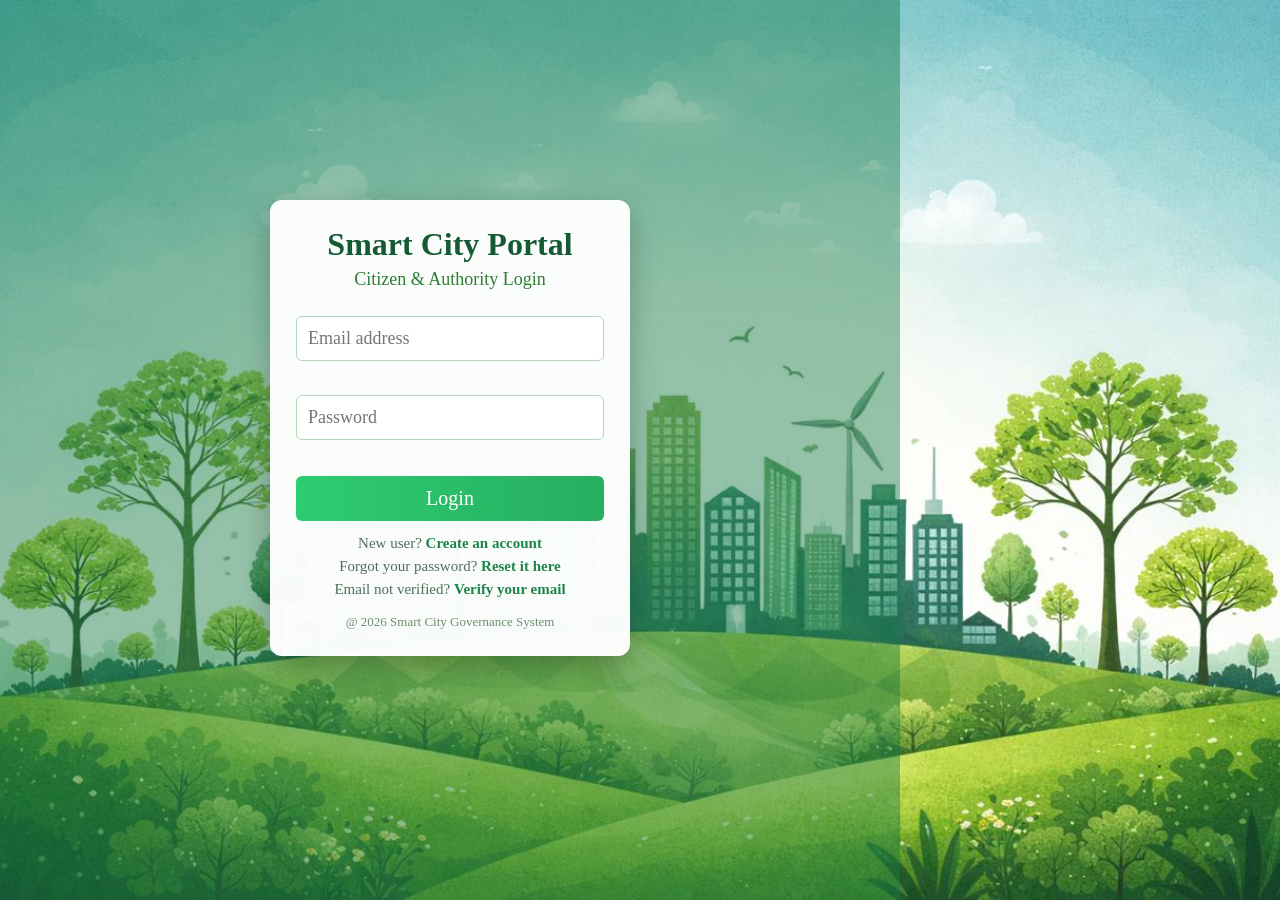
<file: frontend/index.html>
<!DOCTYPE html>
<html lang="en">
  <head>
    <meta charset="UTF-8">
    <title>Login | Smart City Complaint Management System</title>
    <link rel="stylesheet" href="css/index.css">
  </head>
  <body>

    <div class="overlay">
      <div class="login-card">
        
        <h2>Smart City Portal</h2>
        <p class="subtitle">Citizen & Authority Login</p>

        <input id="email" type="email" placeholder="Email address"><br><br>
        <input id="password" type="password" placeholder="Password"><br><br>
        <button onclick="login()">Login</button>

        <p id="msg"></p>
        <div class="signup-link">
          <p>
            New user?
            <a href="signup.html">Create an account</a>
          </p>
          <p>
            Forgot your password?
            <a href="forgot-password.html">Reset it here</a>
          </p>
          <p>
            Email not verified?
            <a href="verify-otp.html">Verify your email</a>
          </p>
        </div>
        <div class="footer-text">
          @ 2026 Smart City Governance System
        </div>
      </div>
    </div>
    <script src="js/auth.js"></script>
  </body>
</html>
</file>
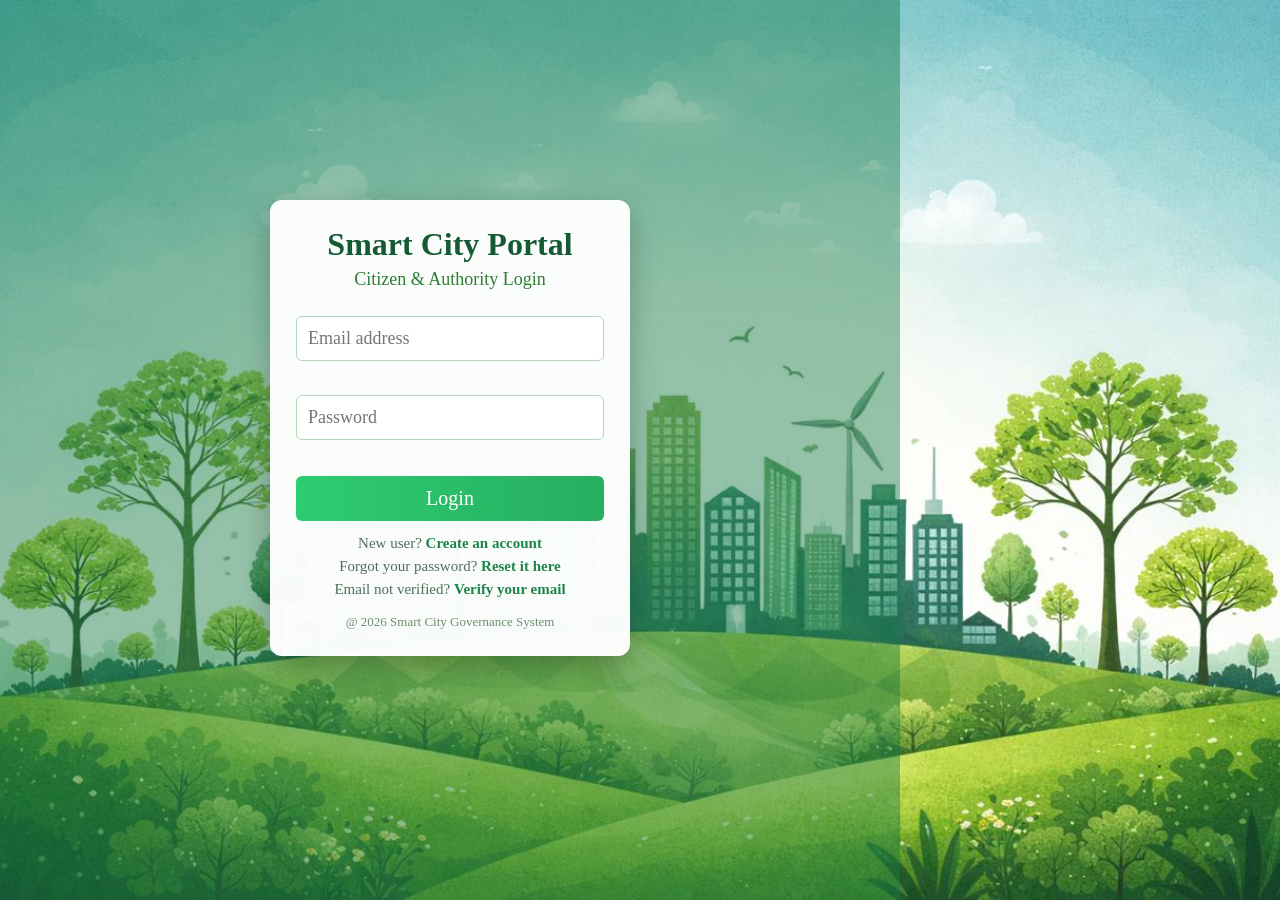
<file: frontend/authority-dashboard.html>
<!DOCTYPE html>
<html lang="en">

<head>
    <meta charset="UTF-8">
    <title>Authority Dashboard</title>
    <link rel="stylesheet" href="css/authority-dashboard.css">
</head>

<body>
    <!-- Top Navbar -->
    <header class="navbar">
        <div class="nav-left">Smart City Complaint Management System</div>
        <div class="nav-right">
            <div class="profile-wrapper">
                <div class="user-avatar" id="userAvatar" onclick="toggleProfile()">--</div>

                <!-- Profile Card -->
                <div class="profile-card" id="profileCard">
                    <h4 id="pName"></h4>
                    <p class="p-email" id="pEmail"></p>

                    <div class="profile-info">
                        <div><b>Phone:</b> <span id="pPhone"></span></div>
                        <div><b>Location:</b> <span id="pLocation"></span></div>
                        <div><b>District:</b> <span id="pDistrict"></span></div>
                        <div><b>State:</b> <span id="pState"></span></div>
                    </div>
                </div>
            </div>
            <button class="logout-btn" onclick="logout()">Logout</button>
        </div>
    </header>

    <!-- Main Content -->
    <main class="container">
        <div class="grid">

            <!-- Assigned To Me -->
            <section class="card">
                <div class="card-header">
                    <h2>New Complaints Assigned To Me</h2>
                </div>
                <table>
                    <thead>
                        <tr>
                            <th>Complaint ID</th>
                            <th>Title</th>
                            <th>SLA Due Date</th>
                            <th>Status</th>
                            <th>Actions</th>
                        </tr>
                    </thead>
                    <tbody id="complaintTableBody"></tbody>
                </table>
                <div class="pagination" id="pagination">
                    <button id="prevBtn" class="page-btn">« Prev</button>
                    <div id="pageNumbers" class="page-numbers"></div>
                    <button id="nextBtn" class="page-btn">Next »</button>
                </div>
            </section>

            <!-- Dept Unassigned -->
            <section class="card">
                <div class="card-header">
                    <h2>New Complaints in My Department (Not Assigned Yet)</h2>
                    <span class="count">12</span>
                </div>
                <table>
                    <thead>
                        <tr>
                            <th>ID</th>
                            <th>Title</th>
                            <th>Ward</th>
                            <th>Submitted</th>
                            <th>Priority</th>
                            <th>Actions</th>
                        </tr>
                    </thead>
                    <tbody>
                        <tr>
                            <td>115</td>
                            <td>Street Light Issue</td>
                            <td>04</td>
                            <td>10 Apr 2024</td>
                            <td><span class="badge low">LOW</span></td>
                            <td><button class="btn assign">Assign</button></td>
                        </tr>
                        <tr>
                            <td>119</td>
                            <td>Drain Blocked</td>
                            <td>07</td>
                            <td>9 Apr 2024</td>
                            <td><span class="badge high">HIGH</span></td>
                            <td><button class="btn assign">Assign</button></td>
                        </tr>
                    </tbody>
                </table>
            </section>

            <!-- Completed By Me -->
            <section class="card">
                <div class="card-header">
                    <h2>Completed Complaints By Me</h2>
                </div>
                <table>
                    <thead>
                        <tr>
                            <th>ID</th>
                            <th>Title</th>
                            <th>Status</th>
                            <th>Resolved Date</th>
                            <th>Time Taken</th>
                            <th>Actions</th>
                        </tr>
                    </thead>
                    <tbody id="completedComplaintTableBody"></tbody>
                </table>
                <div class="pagination" id="completedPagination"></div>
            </section>

            <!-- Performance Analysis -->
            <section class="card">
                <div class="card-header">
                    <h2>Performance Analysis of My Department</h2>
                </div>
                <div class="chart">
                    <div class="bar" style="height:45%">Suresh</div>
                    <div class="bar" style="height:65%">Ramesh</div>
                    <div class="bar me" style="height:85%">Me</div>
                </div>
            </section>

        </div>
    </main>

    <!-- Complaint Details Modal -->
    <div class="modal-overlay" id="complaintModal">
        <div class="modal">
            <div class="modal-header">
                <h3>Complaint Details</h3>
                <button class="modal-close" onclick="closeModal()">✕</button>
            </div>

            <div class="modal-body">
                <div class="modal-row">
                    <span class="label">Description</span>
                    <p class="value description" id="desc"></p>
                </div>

                <div class="modal-row">
                    <span class="label">Created By</span>
                    <span class="value" id="createdBy"></span>
                </div>

                <div class="modal-row">
                    <span class="label">Created On</span>
                    <span class="value" id="createdOn"></span>
                </div>

                <div class="modal-grid">
                    <div>
                        <span class="label">Ward</span>
                        <span class="value" id="ward"></span>
                    </div>
                    <div>
                        <span class="label">Location</span>
                        <span class="value" id="location"></span>
                    </div>
                </div>

                <div class="meta-row">
                    <div class="meta-item">
                        <label>Status</label>
                        <div id="statusWrap" class="meta-value status">
                            <select id="statusSelect" class="text-select"></select>
                        </div>
                    </div>

                    <div class="meta-item">
                        <label>Priority</label>
                        <div id="priorityWrap" class="meta-value priority">
                            <select id="prioritySelect" class="text-select"></select>
                        </div>
                    </div>

                    <div class="meta-item">
                        <label>Category</label>
                        <div class="meta-value">
                            <select id="categorySelect" class="text-select"></select>
                        </div>
                    </div>
                </div>
            </div>
            <div class="modal-footer">
                <button id="closeBtn" class="btn btn-close" onclick="closeModal()">Close</button>
                <button id="saveBtn" class="btn btn-save" onclick="updateComplaint()" disabled>Save Changes</button>
            </div>
        </div>
    </div>

    <div class="modal-overlay" id="completedComplaintModal">
        <div class="modal">
            <div class="modal-header">
                <h3>Complaint Details</h3>
                <button class="modal-close" onclick="closeModal()">✕</button>
            </div>

            <div class="modal-body">
                <div class="modal-row">
                    <span class="label">Description</span>
                    <p class="value description" id="cDesc"></p>
                </div>

                <div class="modal-row">
                    <span class="label">Created By</span>
                    <span class="value" id="cCreatedBy"></span>
                </div>

                <div class="modal-row">
                    <span class="label">Created On</span>
                    <span class="value" id="cCreatedOn"></span>
                </div>

                <div class="modal-grid">
                    <div>
                        <span class="label">Ward</span>
                        <span class="value" id="cWard"></span>
                    </div>
                    <div>
                        <span class="label">Location</span>
                        <span class="value" id="cLocation"></span>
                    </div>
                </div>

                <div class="meta-row">
                    <div class="meta-item">
                        <label>Priority</label>
                        <div id="priorityWrap" class="completed-meta-value">
                            <span id="cPriority" class="priority"></span>
                        </div>
                    </div>

                    <div class="meta-item">
                        <label>Category</label>
                        <div class="completed-meta-value">
                            <span id="cCategory" class="priority"></span>
                        </div>
                    </div>
                </div>
            </div>
        </div>
    </div>

    <script src="js/authority-dashboard.js"></script>
</body>

</html>
</file>
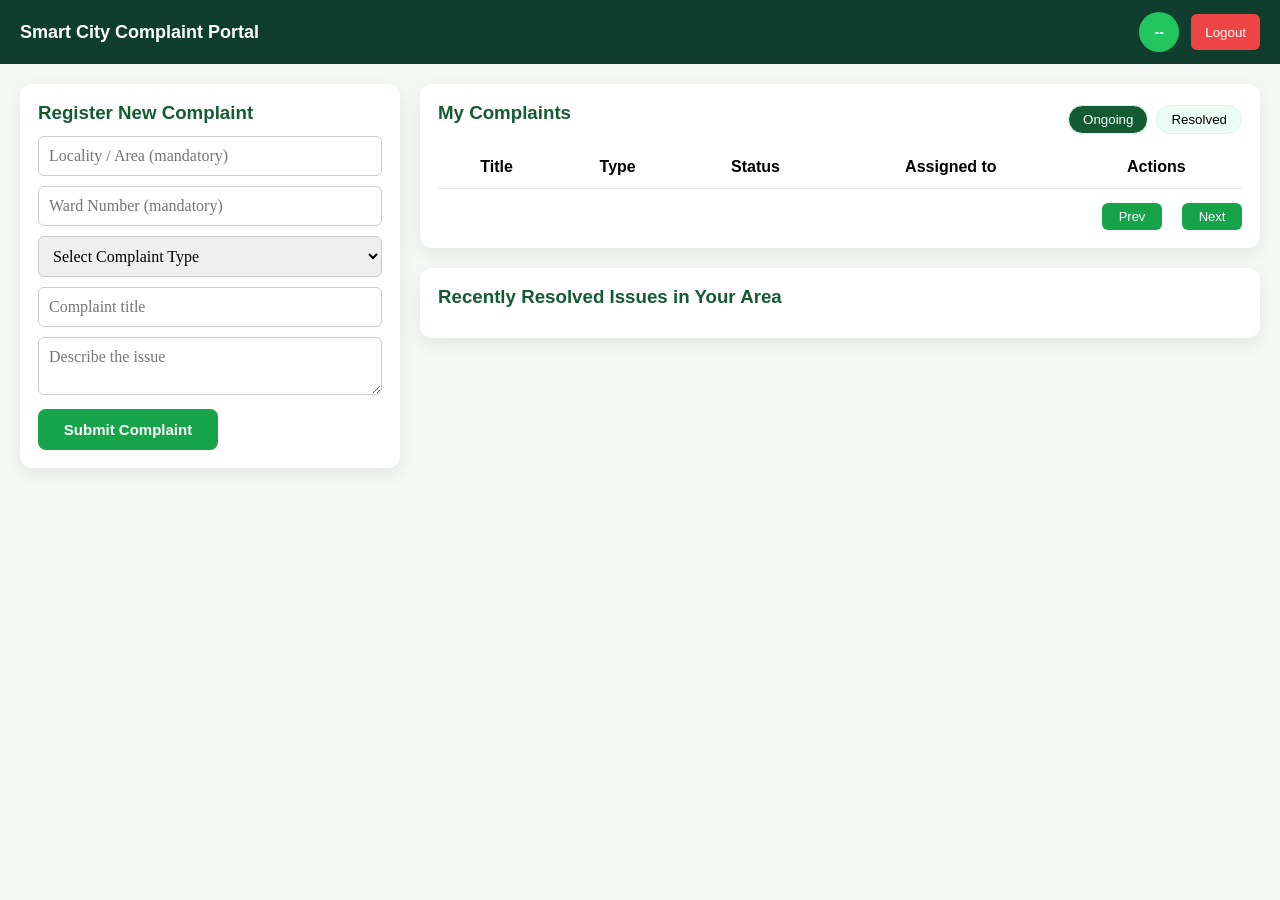
<file: frontend/citizen-dashboard.html>
<!DOCTYPE html>
<html lang="en">

<head>
    <meta charset="UTF-8">
    <title>Citizen Dashboard | Smart City Portal</title>
    <link rel="stylesheet" href="css/citizen-dashboard.css">
</head>

<body>

    <header class="navbar">
        <div class="nav-left">Smart City Complaint Portal</div>

        <div class="nav-right">
            <div class="profile-wrapper">
                <div class="user-avatar" id="userAvatar" onclick="toggleProfile()">--</div>

                <!-- Profile Card -->
                <div class="profile-card" id="profileCard">
                    <h4 id="pName"></h4>
                    <p class="p-email" id="pEmail"></p>

                    <div class="profile-info">
                        <div><b>Phone:</b> <span id="pPhone"></span></div>
                        <div><b>Location:</b> <span id="pLocation"></span></div>
                        <div><b>District:</b> <span id="pDistrict"></span></div>
                        <div><b>State:</b> <span id="pState"></span></div>
                    </div>
                </div>
            </div>

            <button class="logout-btn" onclick="logout()">Logout</button>
        </div>
    </header>

    <div class="dashboard">

        <!-- LEFT -->
        <aside class="left-panel">
            <section class="card sticky">
                <h3>Register New Complaint</h3>

                <input id="locality" placeholder="Locality / Area (mandatory)">
                <input id="ward" placeholder="Ward Number (mandatory)">

                <select id="complaintType">
                    <option value="">Select Complaint Type</option>
                </select>

                <input id="title" placeholder="Complaint title">
                <textarea id="description" placeholder="Describe the issue"></textarea>

                <button type="button" class="submit-btn" onclick="submitComplaint()">Submit Complaint</button>
                <p id="msg"></p>
            </section>
        </aside>

        <!-- RIGHT -->
        <main class="right-panel">

            <section class="card">
                <div class="card-header">
                    <h3>My Complaints</h3>
                    <div class="tabs">
                        <button class="tab active" onclick="switchTab('ongoing')">Ongoing</button>
                        <button class="tab" onclick="switchTab('resolved')">Resolved</button>
                    </div>
                </div>

                <!-- ONGOING -->
                <div id="ongoingTab" class="tab-content active">
                    <table class="complaint-table">
                        <thead>
                            <tr>
                                <th>Title</th>
                                <th>Type</th>
                                <th>Status</th>
                                <th>Assigned to</th>
                                <th>Actions</th>
                            </tr>
                        </thead>
                        <tbody id="ongoingComplaints"></tbody>
                    </table>
                    <div class="pagination">
                        <button id="prevBtn" onclick="prevPage()">Prev</button>
                        <div id="pageNumbers" class="page-numbers"></div>
                        <button id="nextBtn" onclick="nextPage()">Next</button>
                    </div>
                </div>

                <!-- RESOLVED -->
                <div id="resolvedTab" class="tab-content">
                    <table class="complaint-table">
                        <thead>
                            <tr>
                                <th>Title</th>
                                <th>Type</th>
                                <th>Status</th>
                                <th>Action taken by</th>
                                <th>Time taken</th>
                                <th>Actions</th>
                            </tr>
                        </thead>
                        <tbody id="resolvedComplaints"></tbody>
                    </table>
                    <div class="pagination">
                        <button id="resolvedPrevBtn" onclick="prevResolvedPage()">Prev</button>
                        <div id="resolvedPageNumbers" class="page-numbers"></div>
                        <button id="resolvedNextBtn" onclick="nextResolvedPage()">Next</button>
                    </div>
                </div>
            </section>

            <section class="card compact">
                <h3>Recently Resolved Issues in Your Area</h3>
                <ul id="localResolved" class="resolved-list"></ul>
            </section>

        </main>
    </div>

    <!-- MODAL -->
    <div id="complaintModal" class="modal">
        <div class="modal-content complaint-modal">

            <!-- Header -->
            <div class="modal-header">
                <h3 id="mTitle">Complaint Title</h3>
                <span id="mStatus" class="status-badge">OPEN</span>
            </div>

            <!-- Body -->
            <div class="modal-body">
                <div class="field-row">
                    <span class="label">Type:</span>
                    <span id="mType" class="value"></span>
                </div>

                <div class="description-box">
                    <div class="label">Description</div>
                    <p id="mDescription"></p>
                </div>

                <div class="field-row">
                    <span class="label">Assigned To:</span>
                    <span id="mHandledBy" class="value">-</span>
                </div>
            </div>

            <!-- Footer -->
            <div class="modal-footer">
                <button class="btn-secondary" onclick="closeComplaintModal()">Close</button>
            </div>
        </div>
    </div>

    <!-- Delete Confirmation Modal -->
    <div id="deleteConfirmModal" class="modal">
        <div class="modal-content confirm-modal">

            <div class="modal-header">
                <h3>Confirm Deletion</h3>
            </div>

            <div class="modal-body">
                <p>Are you sure you want to delete this complaint?</p>
                <p class="warning-text">This action cannot be undone.</p>
            </div>

            <div class="modal-footer">
                <button class="btn-cancel" onclick="closeDeleteModal()">No</button>
                <button class="btn-danger" onclick="confirmDelete()">Yes, Delete</button>
            </div>
        </div>
    </div>

    <div id="loaderOverlay" class="loader-overlay">
        <div class="loader-box">
            <div class="spinner"></div>
            <p>Submitting complaint, please wait…</p>
        </div>
    </div>

    <!-- Reopen Confirmation Modal -->
    <div id="reopenConfirmModal" class="modal">
        <div class="modal-content confirm-modal">
            <div class="modal-header">
                <h3>Reopen Complaint</h3>
            </div>
            <div class="modal-body">
                <p>Are you sure you want to reopen this complaint?</p>
                <p class="warning-text">
                    This complaint will be marked as <b>Open</b> and sent for action again.
                </p>
            </div>
            <div class="modal-footer">
                <button class="btn-cancel" onclick="closeReopenModal()">No</button>
                <button class="btn-warning" onclick="confirmReopen()">Yes, Reopen</button>
            </div>
        </div>
    </div>

    <div id="toast" class="toast"></div>

    <script src="js/citizen-dashboard.js"></script>
</body>

</html>
</file>
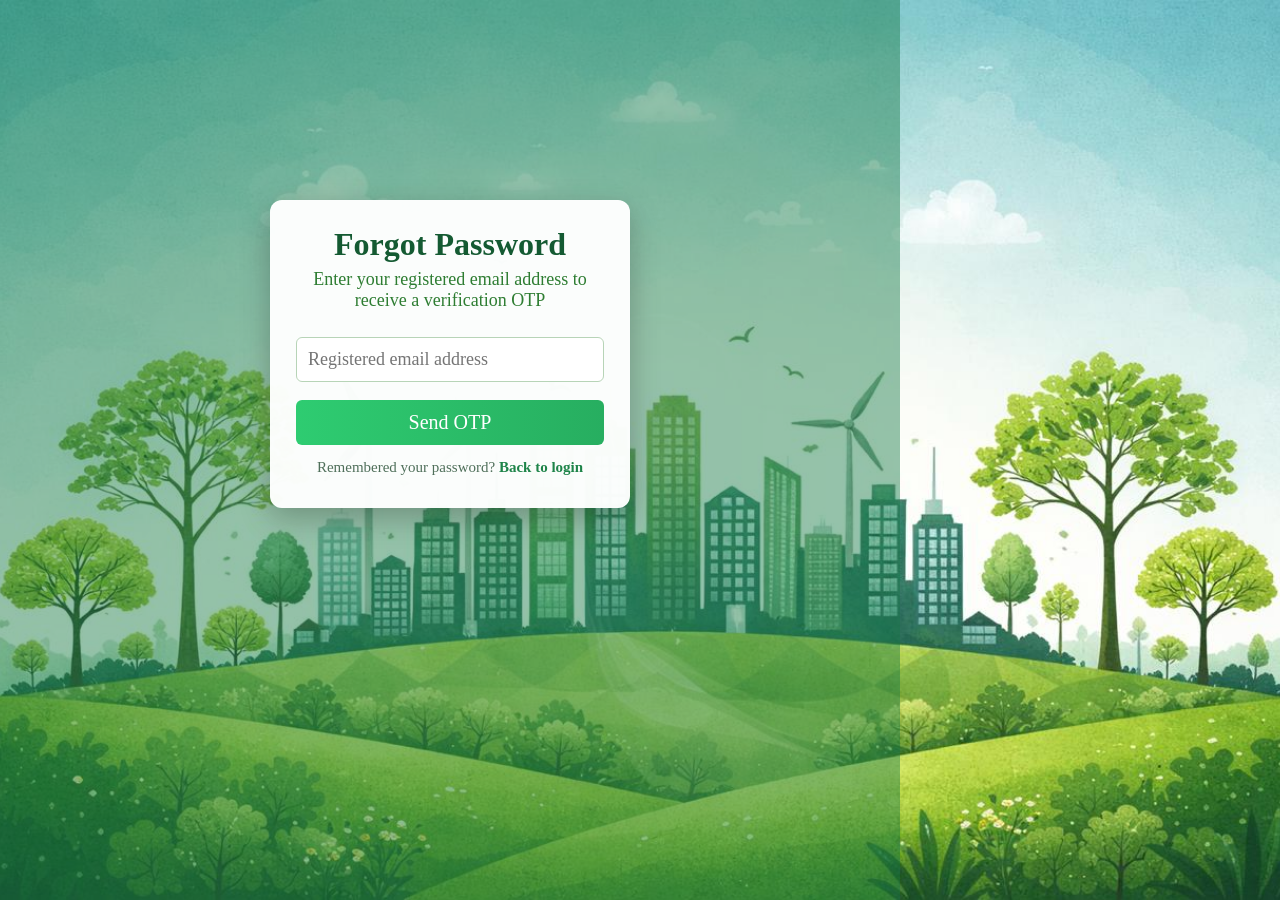
<file: frontend/forgot-password.html>
<!DOCTYPE html>
<html lang="en">
<head>
  <meta charset="UTF-8">
  <title>Forgot Password | Smart City Complaint Portal</title>

  <link rel="stylesheet" href="css/index.css">
</head>

<body>

<div class="overlay">
  <div class="login-card">

    <h2>Forgot Password</h2>
    <p class="subtitle">
      Enter your registered email address to receive a verification OTP
    </p>

    <input
      id="email"
      type="email"
      placeholder="Registered email address"
      autocomplete="off"
    >

    <button onclick="forgotPassword()">Send OTP</button>

    <p id="msg"></p>

    <div class="signup-link">
      <p>
        Remembered your password?
        <a href="index.html">Back to login</a>
      </p>
    </div>

  </div>
</div>

<script src="js/password.js"></script>
</body>
</html>
</file>
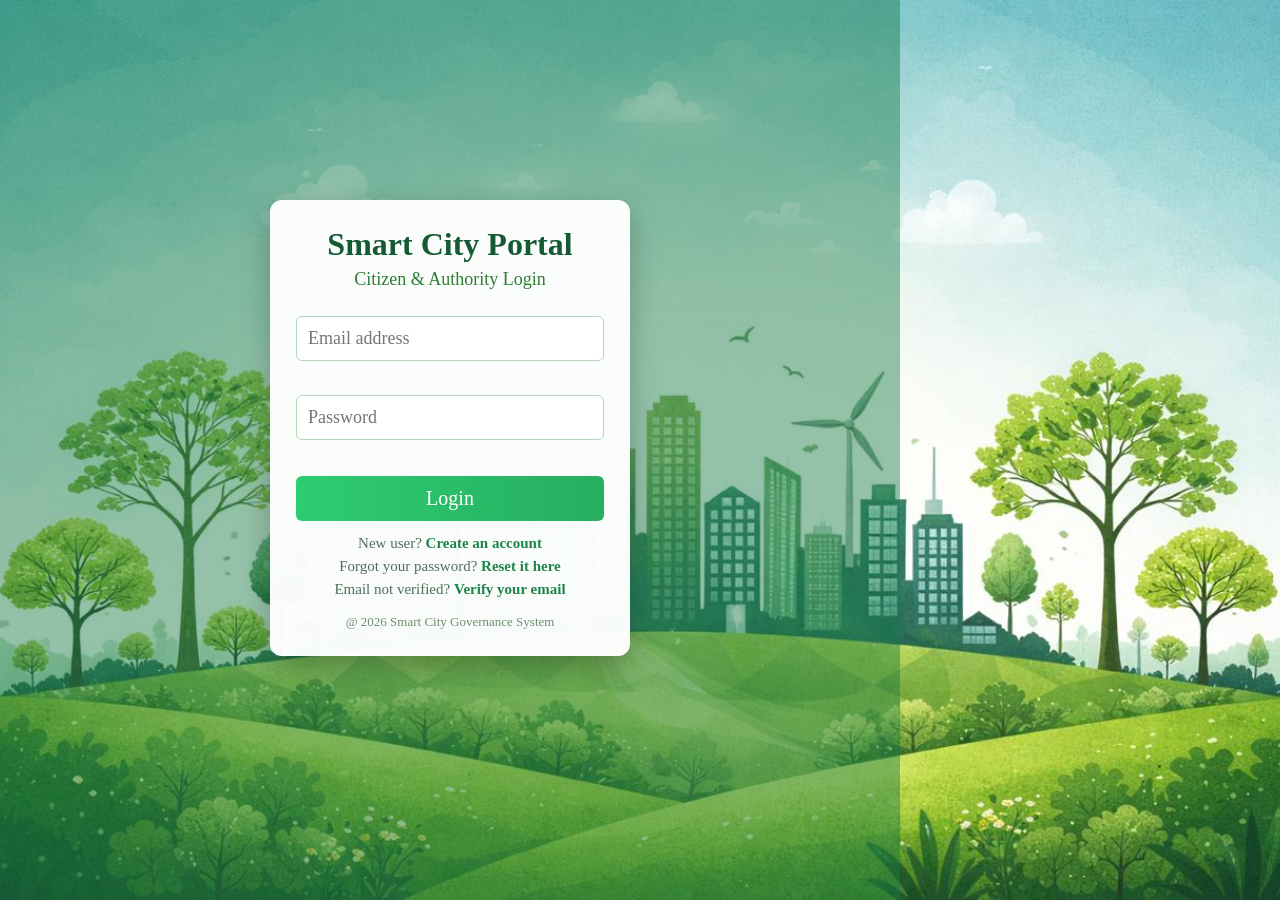
<file: frontend/login.html>
<!DOCTYPE html>
<html lang="en">
  <head>
    <meta charset="UTF-8">
    <title>Login | Smart City Complaint Management System</title>
    <link rel="stylesheet" href="css/login.css">
  </head>
  <body>

    <div class="overlay">
      <div class="login-card">
        
        <h2>Smart City Portal</h2>
        <p class="subtitle">Citizen & Authority Login</p>

        <input id="email" type="email" placeholder="Email address"><br><br>
        <input id="password" type="password" placeholder="Password"><br><br>
        <button onclick="login()">Login</button>

        <p id="msg"></p>
        <div class="signup-link">
          <p>
            New user?
            <a href="signup.html">Create an account</a>
          </p>
          <p>
            Forgot your password?
            <a href="forgot-password.html">Reset it here</a>
          </p>
          <p>
            Email not verified?
            <a href="verify-otp.html">Verify your email</a>
          </p>
        </div>
        <div class="footer-text">
          @ 2026 Smart City Governance System
        </div>
      </div>
    </div>
    <script src="js/auth.js"></script>
  </body>
</html>
</file>
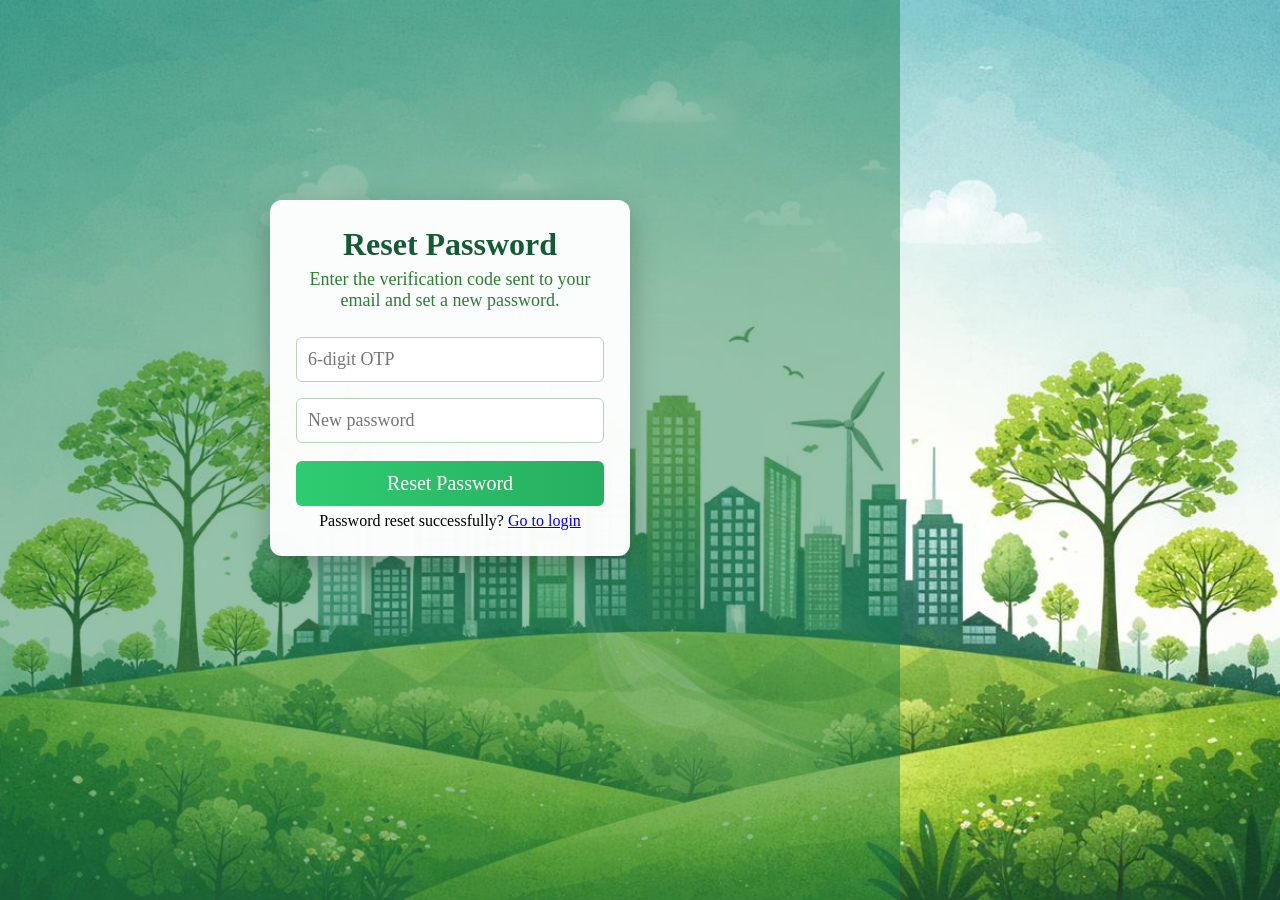
<file: frontend/reset-password.html>
<!DOCTYPE html>
<html lang="en">
<head>
  <meta charset="UTF-8">
  <title>Reset Password | Smart City Complaint Portal</title>
  <link rel="stylesheet" href="css/index.css">
</head>

<body>

<div class="overlay">
  <div class="login-card">

    <h2>Reset Password</h2>

    <p class="subtitle">
      Enter the verification code sent to your email and set a new password.
    </p>

    <!-- OTP INPUT -->
    <input
      id="otp"
      type="text"
      placeholder="6-digit OTP"
      maxlength="6"
      autocomplete="off"
    >

    <!-- NEW PASSWORD INPUT -->
    <input
      id="newPassword"
      type="password"
      placeholder="New password"
    >

    <button onclick="resetPassword()">Reset Password</button>

    <p id="msg"></p>

    <div class="auth-links">
      <p>
        Password reset successfully?
        <a href="index.html">Go to login</a>
      </p>
    </div>

  </div>
</div>

<!-- JS -->
<script src="js/password.js"></script>
</body>
</html>
</file>
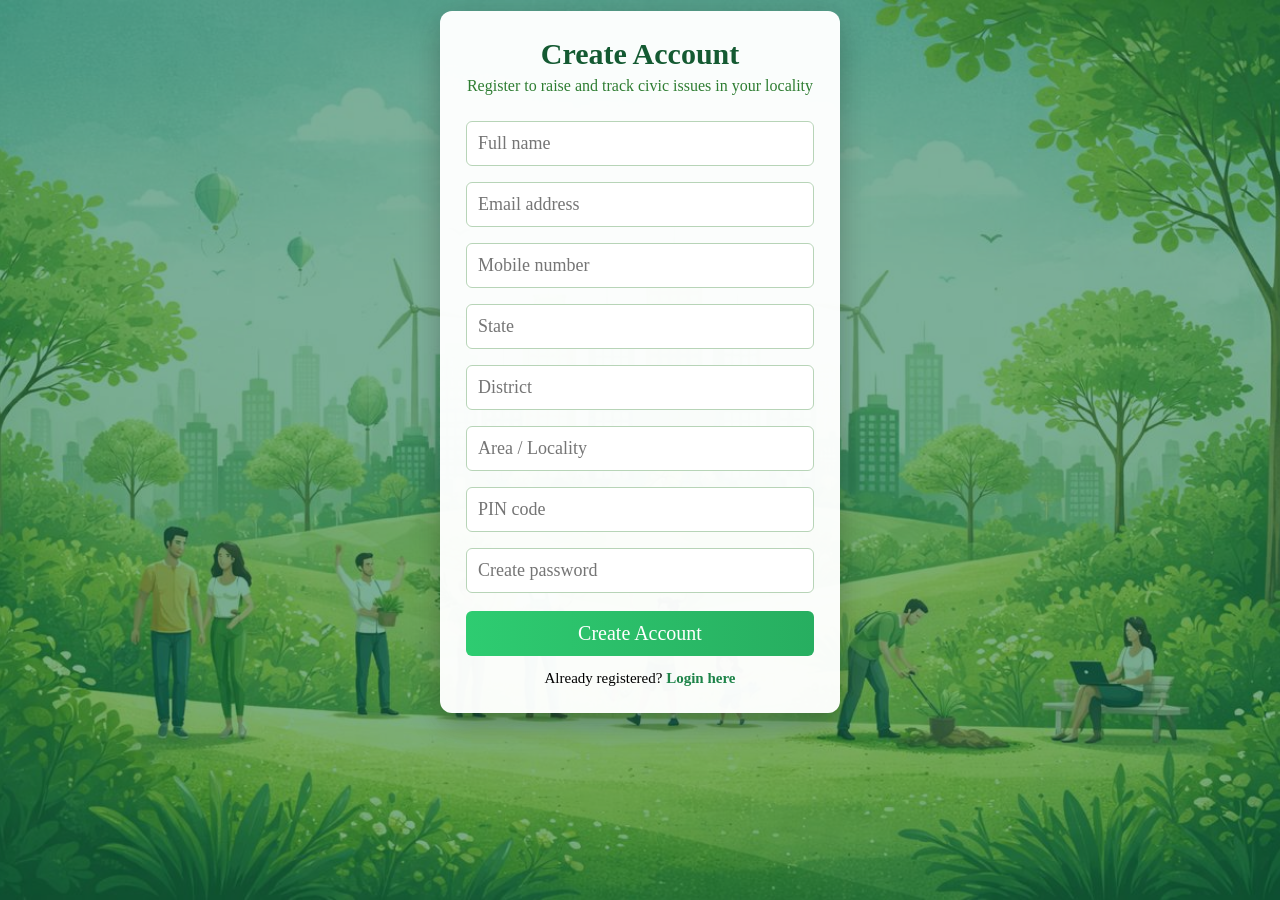
<file: frontend/signup.html>
<!DOCTYPE html>
<html lang="en">
<head>
  <meta charset="UTF-8">
  <title>Sign Up | Smart City Complaint Portal</title>

  <!-- Signup Theme CSS -->
  <link rel="stylesheet" href="css/signup.css">
</head>

<body>

<div class="overlay">
  <div class="signup-card">

    <h2>Create Account</h2>

    <p class="subtitle">
      Register to raise and track civic issues in your locality
    </p>

    <!-- BASIC DETAILS -->
    <input
      id="name"
      type="text"
      placeholder="Full name"
      autocomplete="off"
    >

    <input
      id="email"
      type="email"
      placeholder="Email address"
      autocomplete="off"
    >

    <input
      id="phoneNumber"
      type="text"
      placeholder="Mobile number"
      maxlength="10"
    >

    <!-- LOCATION DETAILS -->
    <input
      id="state"
      type="text"
      placeholder="State"
    >

    <input
      id="district"
      type="text"
      placeholder="District"
    >

    <input
      id="location"
      type="text"
      placeholder="Area / Locality"
    >

    <input
      id="pinCode"
      type="text"
      placeholder="PIN code"
      maxlength="6"
    >

    <!-- PASSWORD -->
    <input
      id="password"
      type="password"
      placeholder="Create password"
    >

    <button onclick="signup()">Create Account</button>

    <p id="msg"></p>

    <div class="login-link">
      <p>
        Already registered?
        <a href="index.html">Login here</a>
      </p>
    </div>

  </div>
</div>

<!-- JS -->
<script src="js/auth.js"></script>
</body>
</html>
</file>
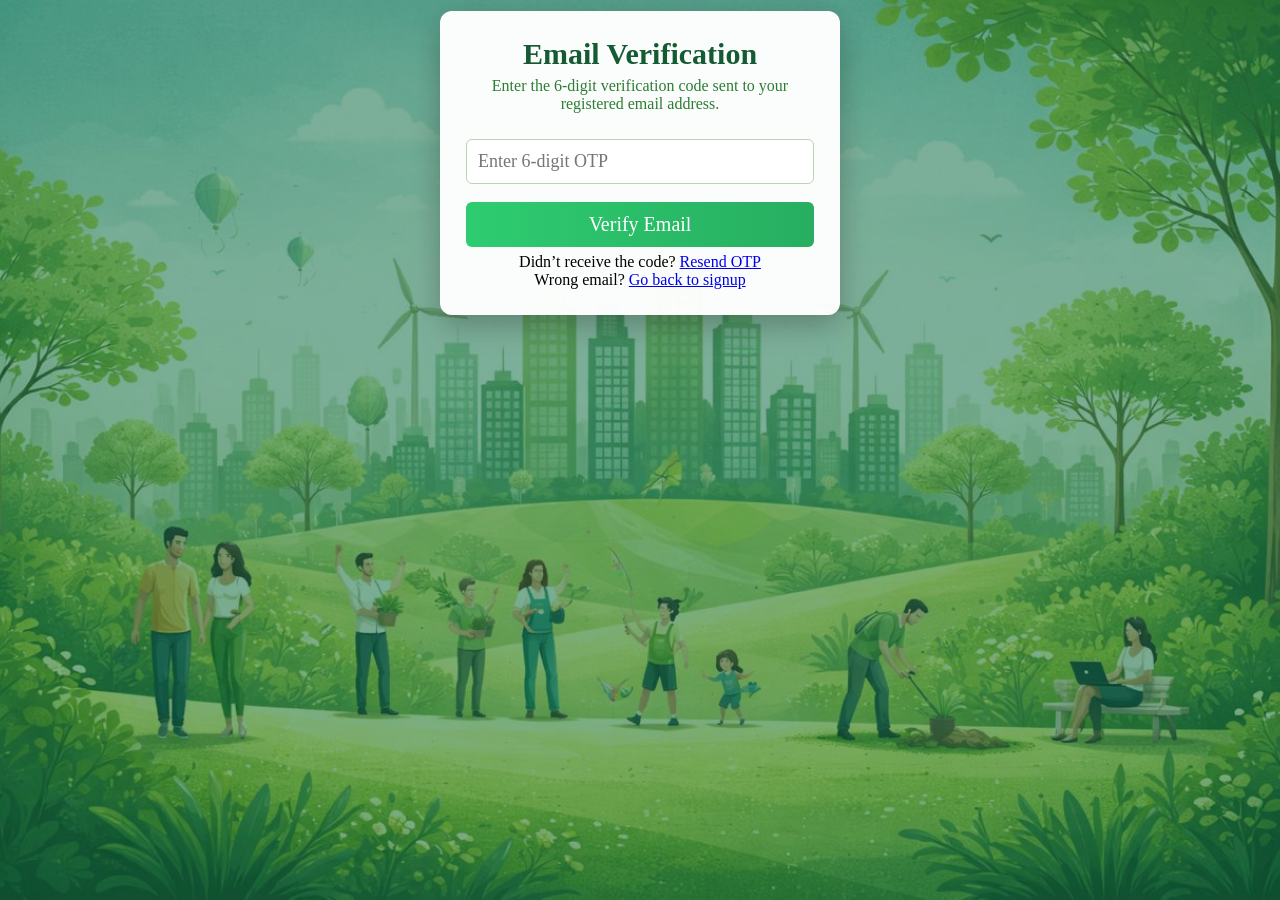
<file: frontend/verify-email.html>
<!DOCTYPE html>
<html lang="en">
<head>
  <meta charset="UTF-8">
  <title>Email Verification | Smart City Complaint Portal</title>
  <link rel="stylesheet" href="css/signup.css">
</head>

<body>

<div class="overlay">
  <div class="signup-card">

    <h2>Email Verification</h2>

    <p class="subtitle">
      Enter the 6-digit verification code sent to your registered email address.
    </p>

    <!-- OTP INPUT -->
    <input
      id="otp"
      type="text"
      placeholder="Enter 6-digit OTP"
      maxlength="6"
      autocomplete="off"
    >

    <button onclick="verifyOtp()">Verify Email</button>

    <p id="msg"></p>

    <div class="signup-link">
      <p>
        Didn’t receive the code?
        <a href="#" onclick="resendOtp()">Resend OTP</a>
      </p>

      <p>
        Wrong email?
        <a href="signup.html">Go back to signup</a>
      </p>
    </div>

  </div>
</div>

<!-- JS -->
<script src="js/verify-otp.js"></script>
</body>
</html>
</file>
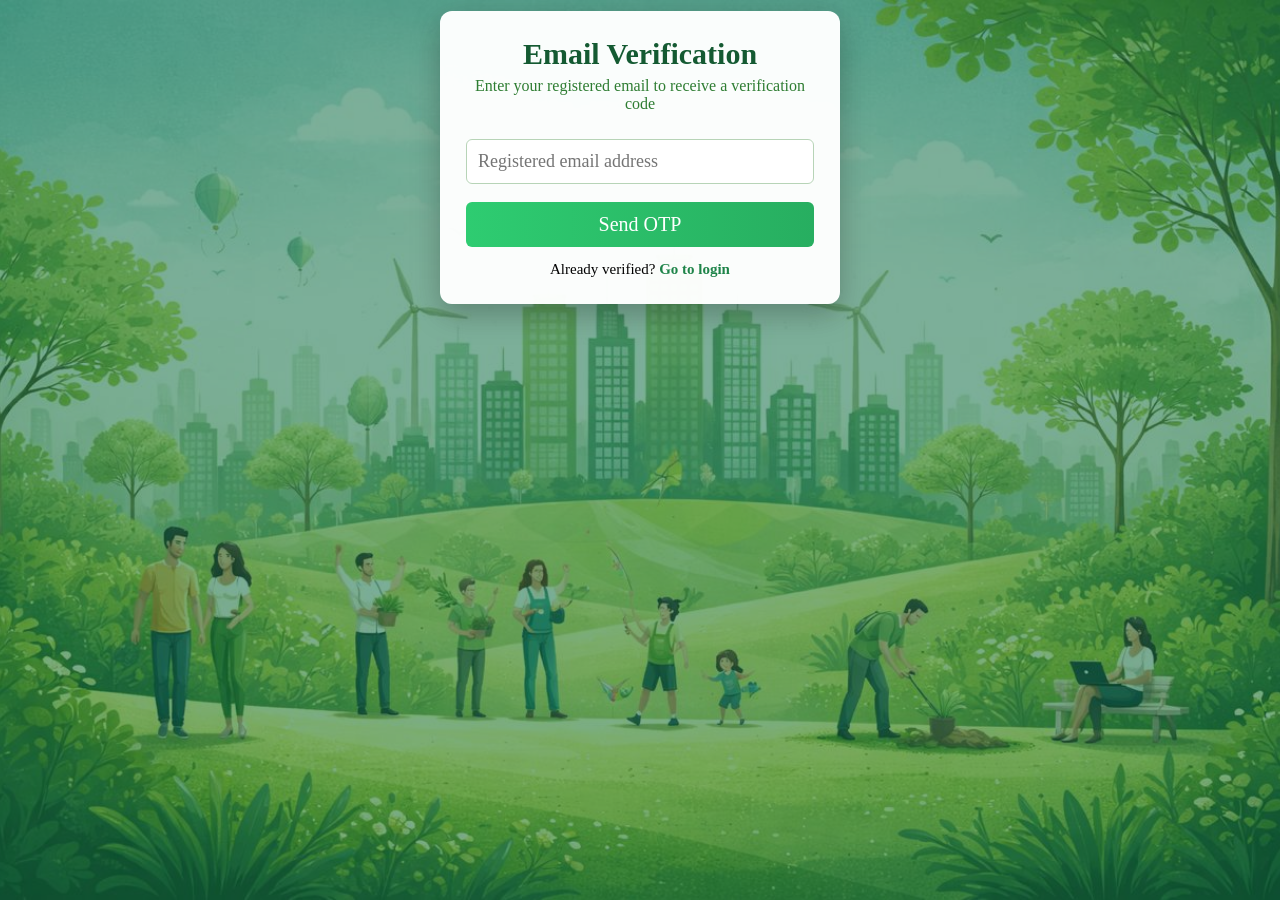
<file: frontend/verify-otp.html>
<!DOCTYPE html>
<html lang="en">
<head>
  <meta charset="UTF-8">
  <title>Email Verification | Smart City Complaint Portal</title>

  <!-- Same theme as signup -->
  <link rel="stylesheet" href="css/signup.css">
</head>

<body>

<div class="overlay">
  <div class="signup-card">

    <h2>Email Verification</h2>

    <p class="subtitle">
      Enter your registered email to receive a verification code
    </p>

    <!-- STEP 1: EMAIL -->
    <input
      id="email"
      type="email"
      placeholder="Registered email address"
      autocomplete="off"
    >

    <button onclick="sendOtp()">Send OTP</button>

    <!-- STEP 2: OTP (hidden initially) -->
    <div id="otpSection" style="display:none; margin-top:12px;">
      <input
        id="otp"
        type="text"
        placeholder="Enter 6-digit OTP"
        maxlength="6"
        autocomplete="off"
      >

      <button onclick="verifyOtp()">Verify Email</button>
    </div>

    <p id="msg"></p>

    <div class="login-link">
      <p>
        Already verified?
        <a href="index.html">Go to login</a>
      </p>
    </div>

  </div>
</div>

<script src="js/verify-otp.js"></script>
</body>
</html>
</file>
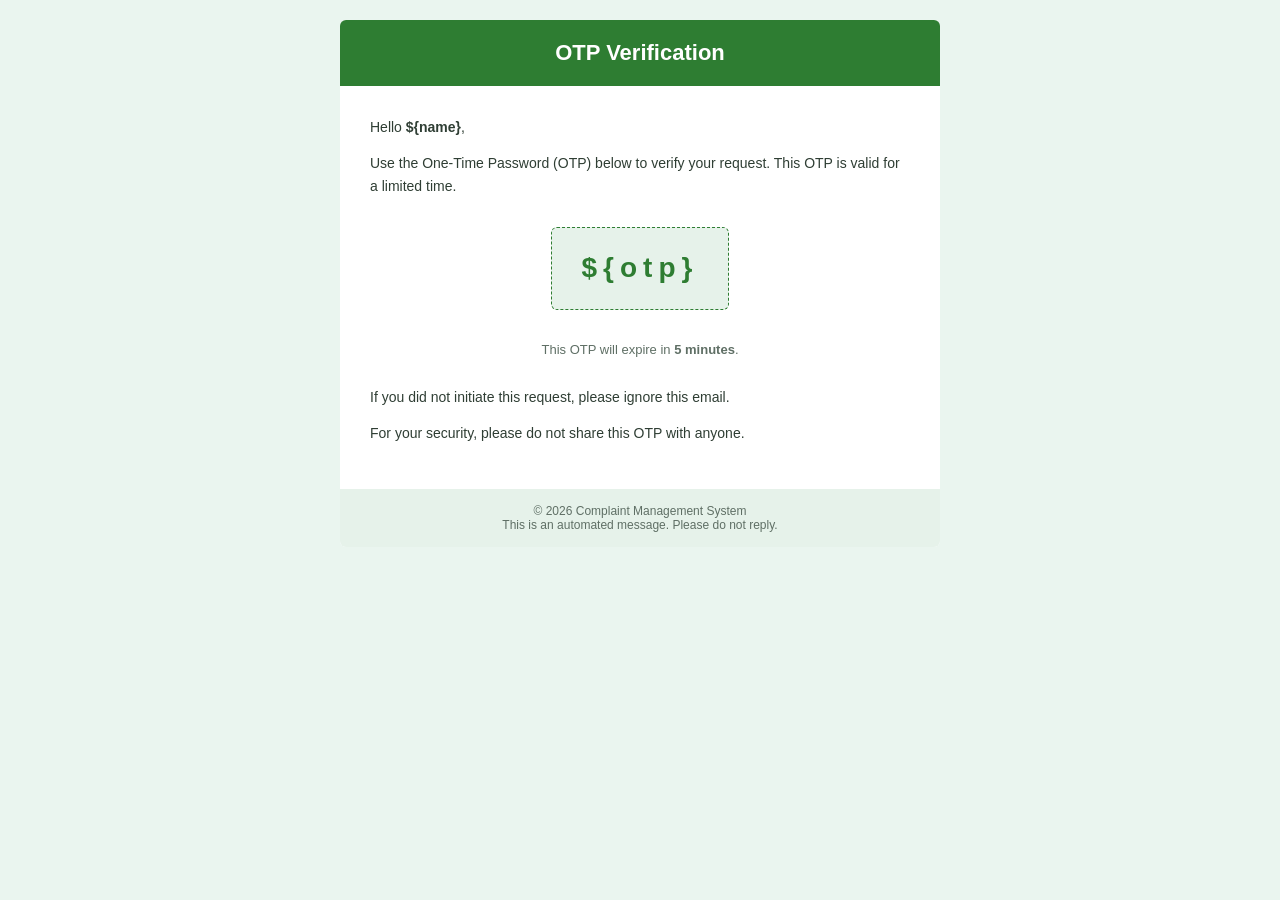
<file: backend/src/main/resources/templates/otp_verification.html>
<!DOCTYPE html>
<html lang="en">
<head>
    <meta charset="UTF-8">
    <meta name="viewport" content="width=device-width, initial-scale=1.0">
    <title>OTP Verification</title>
</head>

    <body style="margin:0; padding:0; background-color:#eaf5ef; font-family:Arial, Helvetica, sans-serif;">

        <!-- Outer Wrapper -->
        <table role="presentation"
               cellpadding="0"
               cellspacing="0"
               style="width:100%; background-color:#eaf5ef; padding:20px;">
            <tr>
                <td align="center">

                    <!-- Email Container -->
                    <table role="presentation"
                           cellpadding="0"
                           cellspacing="0"
                           style="width:600px; max-width:100%; background-color:#ffffff;
                                  border-radius:6px; overflow:hidden;">

                        <!-- Header -->
                        <tr>
                            <td style="background-color:#2e7d32; padding:20px; text-align:center;">
                                <h2 style="margin:0; color:#ffffff; font-size:22px;">
                                    OTP Verification
                                </h2>
                            </td>
                        </tr>

                        <!-- Content -->
                        <tr>
                            <td style="padding:30px; color:#2f3e34; font-size:14px; line-height:1.6;">

                                <p style="margin-top:0;">
                                    Hello <strong>${name}</strong>,
                                </p>

                                <p>
                                    Use the One-Time Password (OTP) below to verify your request.
                                    This OTP is valid for a limited time.
                                </p>

                                <!-- OTP Box -->
                                <table role="presentation"
                                       cellpadding="0"
                                       cellspacing="0"
                                       style="margin:30px auto; background-color:#e6f2ea;
                                              border:1px dashed #2e7d32; border-radius:6px;">
                                    <tr>
                                        <td style="padding:18px 30px; text-align:center;">
                                            <span style="font-size:28px; font-weight:bold;
                                                         letter-spacing:6px; color:#2e7d32;">
                                                ${otp}
                                            </span>
                                        </td>
                                    </tr>
                                </table>

                                <p style="text-align:center; font-size:13px; color:#5f6f65;">
                                    This OTP will expire in <strong>5 minutes</strong>.
                                </p>

                                <p style="margin-top:25px;">
                                    If you did not initiate this request, please ignore this email.
                                </p>

                                <p>
                                    For your security, please do not share this OTP with anyone.
                                </p>
                            </td>
                        </tr>

                        <!-- Footer -->
                        <tr>
                            <td style="background-color:#e6f2ea; padding:15px;
                                       text-align:center; font-size:12px; color:#5f6f65;">
                                © 2026 Complaint Management System<br>
                                This is an automated message. Please do not reply.
                            </td>
                        </tr>

                    </table>
                </td>
            </tr>
        </table>
    </body>
</html>
</file>
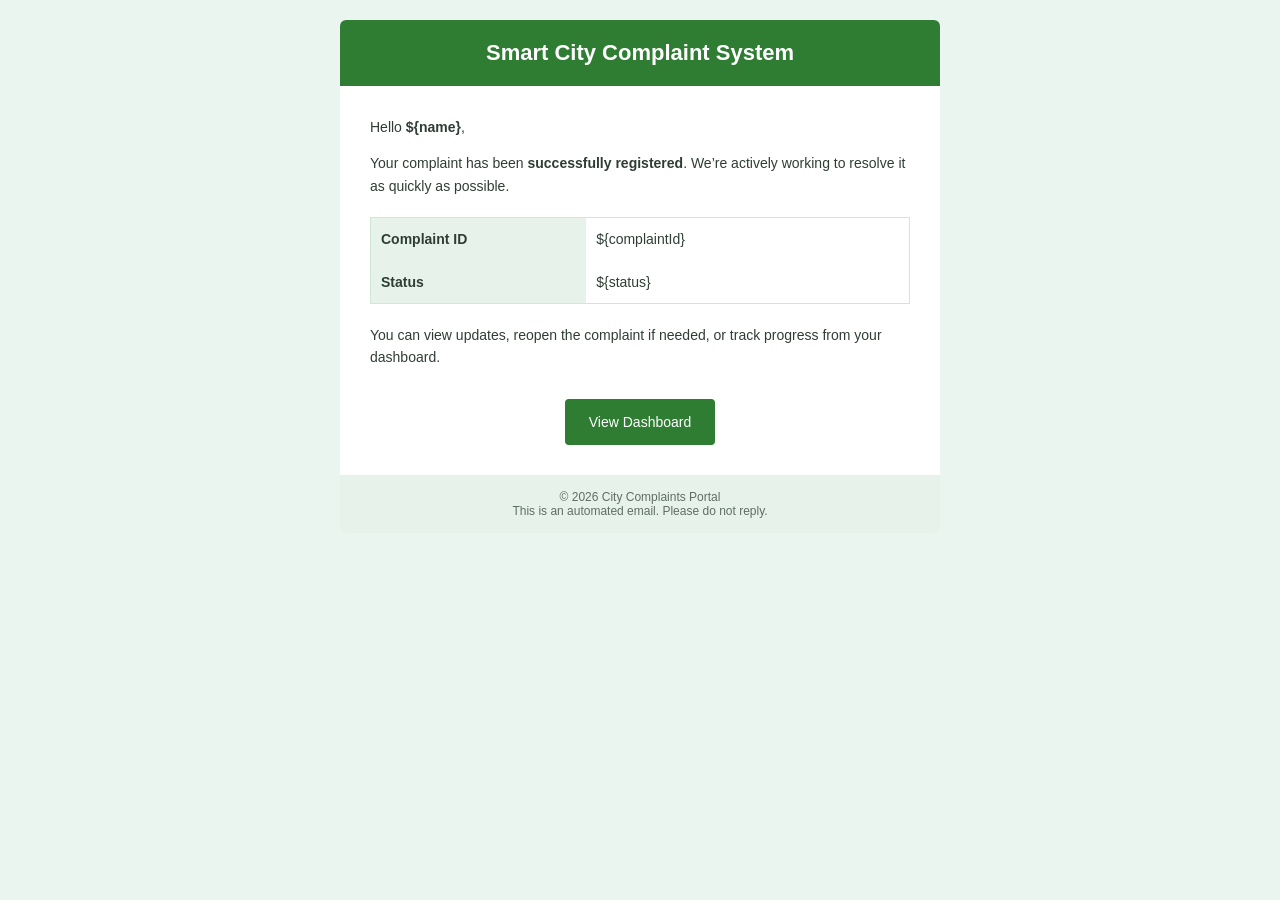
<file: backend/src/main/resources/templates/registered_complaint.html>
<!DOCTYPE html>
<html lang="en">
<head>
    <meta charset="UTF-8">
    <meta name="viewport" content="width=device-width, initial-scale=1.0">
    <title>Complaint Registered</title>
</head>

<body style="margin:0; padding:0; background-color:#eaf5ef; font-family:Arial, Helvetica, sans-serif;">

<!-- Outer Wrapper -->
<table role="presentation"
       cellpadding="0"
       cellspacing="0"
       style="width:100%; background-color:#eaf5ef; padding:20px;">
    <tr>
        <td align="center">

            <!-- Email Container -->
            <table role="presentation"
                   cellpadding="0"
                   cellspacing="0"
                   style="width:600px; max-width:100%; background-color:#ffffff;
                          border-radius:6px; overflow:hidden;">

                <!-- Header -->
                <tr>
                    <td style="background-color:#2e7d32; padding:20px; text-align:center;">
                        <h2 style="margin:0; color:#ffffff; font-size:22px;">
                            Smart City Complaint System
                        </h2>
                    </td>
                </tr>

                <!-- Content -->
                <tr>
                    <td style="padding:30px; color:#2f3e34; font-size:14px; line-height:1.6;">

                        <p style="margin-top:0;">
                            Hello <strong>${name}</strong>,
                        </p>

                        <p>
                            Your complaint has been <strong>successfully registered</strong>.
                            We’re actively working to resolve it as quickly as possible.
                        </p>

                        <!-- Details Table -->
                        <table role="presentation"
                               cellpadding="0"
                               cellspacing="0"
                               style="width:100%; margin:20px 0; border:1px solid #cfe6d8;">
                            <tr>
                                <td style="padding:10px; background-color:#e6f2ea; width:40%;">
                                    <strong>Complaint ID</strong>
                                </td>
                                <td style="padding:10px;">
                                    ${complaintId}
                                </td>
                            </tr>
                            <tr>
                                <td style="padding:10px; background-color:#e6f2ea;">
                                    <strong>Status</strong>
                                </td>
                                <td style="padding:10px;">
                                    ${status}
                                </td>
                            </tr>
                        </table>

                        <p>
                            You can view updates, reopen the complaint if needed,
                            or track progress from your dashboard.
                        </p>

                        <!-- Button -->
                        <table role="presentation"
                               cellpadding="0"
                               cellspacing="0"
                               style="margin:30px auto 0;">
                            <tr>
                                <td align="center"
                                    style="background-color:#2e7d32; border-radius:4px;">
                                    <a href="${dashboardUrl}"
                                       style="display:inline-block; padding:12px 24px;
                                              color:#ffffff; text-decoration:none;
                                              font-size:14px;">
                                        View Dashboard
                                    </a>
                                </td>
                            </tr>
                        </table>

                    </td>
                </tr>

                <!-- Footer -->
                <tr>
                    <td style="background-color:#e6f2ea; padding:15px;
                               text-align:center; font-size:12px; color:#5f6f65;">
                        © 2026 City Complaints Portal<br>
                        This is an automated email. Please do not reply.
                    </td>
                </tr>

            </table>

        </td>
    </tr>
</table>
</body>
</html>
</file>
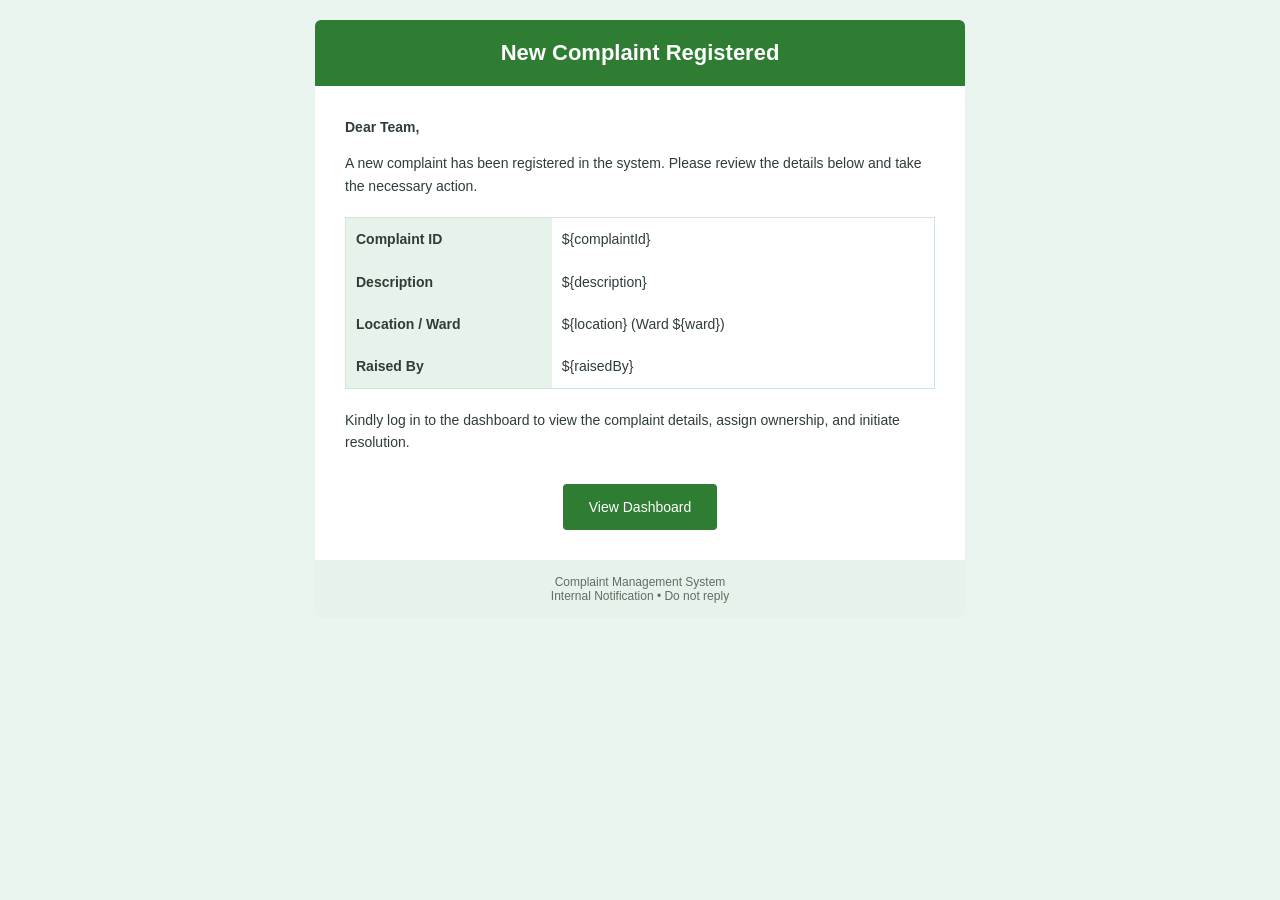
<file: backend/src/main/resources/templates/registered_complaint_authority.html>
<!DOCTYPE html>
<html lang="en">
    <head>
        <meta charset="UTF-8">
        <meta name="viewport" content="width=device-width, initial-scale=1.0">
        <title>New Complaint Registered</title>
    </head>

    <body style="margin:0; padding:0; background-color:#eaf5ef; font-family:Arial, Helvetica, sans-serif;">

        <!-- Outer Wrapper -->
        <table role="presentation"
               cellpadding="0"
               cellspacing="0"
               style="width:100%; background-color:#eaf5ef; padding:20px;">
            <tr>
                <td align="center">

                    <!-- Email Container -->
                    <table role="presentation"
                           cellpadding="0"
                           cellspacing="0"
                           style="width:650px; max-width:100%; background-color:#ffffff;
                                  border-radius:6px; overflow:hidden;">

                        <!-- Header -->
                        <tr>
                            <td style="background-color:#2e7d32; padding:20px; text-align:center;">
                                <h2 style="margin:0; color:#ffffff; font-size:22px;">
                                    New Complaint Registered
                                </h2>
                            </td>
                        </tr>

                        <!-- Content -->
                        <tr>
                            <td style="padding:30px; color:#2f3e34; font-size:14px; line-height:1.6;">

                                <p style="margin-top:0;">
                                    <strong>Dear Team,</strong>
                                </p>

                                <p>
                                    A new complaint has been registered in the system.
                                    Please review the details below and take the necessary action.
                                </p>

                                <!-- Details Table -->
                                <table role="presentation"
                                       cellpadding="0"
                                       cellspacing="0"
                                       style="width:100%; margin:20px 0; border:1px solid #cfe6d8;">

                                    <tr>
                                        <td style="padding:10px; background-color:#e6f2ea; width:35%;">
                                            <strong>Complaint ID</strong>
                                        </td>
                                        <td style="padding:10px;">
                                            ${complaintId}
                                        </td>
                                    </tr>

                                    <tr>
                                        <td style="padding:10px; background-color:#e6f2ea;">
                                            <strong>Description</strong>
                                        </td>
                                        <td style="padding:10px;">
                                            ${description}
                                        </td>
                                    </tr>

                                    <tr>
                                        <td style="padding:10px; background-color:#e6f2ea;">
                                            <strong>Location / Ward</strong>
                                        </td>
                                        <td style="padding:10px;">
                                            ${location} (Ward ${ward})
                                        </td>
                                    </tr>

                                    <tr>
                                        <td style="padding:10px; background-color:#e6f2ea;">
                                            <strong>Raised By</strong>
                                        </td>
                                        <td style="padding:10px;">
                                            ${raisedBy}
                                        </td>
                                    </tr>

                                </table>

                                <p>
                                    Kindly log in to the dashboard to view the complaint details,
                                    assign ownership, and initiate resolution.
                                </p>

                                <!-- Button -->
                                <table role="presentation"
                                       cellpadding="0"
                                       cellspacing="0"
                                       style="margin:30px auto 0;">
                                    <tr>
                                        <td align="center"
                                            style="background-color:#2e7d32; border-radius:4px;">
                                            <a href="${dashboardUrl}"
                                               style="display:inline-block; padding:12px 26px;
                                                      color:#ffffff; text-decoration:none;
                                                      font-size:14px;">
                                                View Dashboard
                                            </a>
                                        </td>
                                    </tr>
                                </table>

                            </td>
                        </tr>

                        <!-- Footer -->
                        <tr>
                            <td style="background-color:#e6f2ea; padding:15px;
                                       text-align:center; font-size:12px; color:#5f6f65;">
                                Complaint Management System<br>
                                Internal Notification • Do not reply
                            </td>
                        </tr>

                    </table>

                </td>
            </tr>
        </table>
    </body>
</html>
</file>
<file: frontend/css/index.css>
* {
    margin: 0;
    padding: 0;
    box-sizing: border-box;
    font-family: "Poppins";
}

html, body {
    height: 100%;
    width: 100%;
    overflow: hidden;
}

body {
    background-image: url("../images/smart-city-bg.jpeg");
    background-size: cover;
    background-position: center center;
    background-repeat: no-repeat;
}

.overlay {
    position: fixed;
    top: 0;
    left: 0;
    width: 100vh;
    height: 100vw;
    background: rgba(22, 120, 70, 0.45);
    display: flex;
    align-items: center;
    justify-content: center;
}

.login-card {
    position: inherit;
    top: 200px;
    background: rgba(255, 255, 255, 0.97);
    width: 360px;
    padding: 26px;
    border-radius: 12px;
    box-shadow: 0 10px 30px rgba(0, 0, 0, 0.25);
    text-align: center;
}

.login-card h2 {
    color: #145a32;
    margin-bottom: 6px;
    font-size: 32px;
}

.subtitle {
    font-size: 18px;
    color: #2e7d32;
    margin-bottom: 18px;
}

.login-card input {
    width: 100%;
    padding: 11px;
    margin: 8px 0;
    border: 1px solid #b7d4b7;
    border-radius: 6px;
    font-size: 18px;
    font-family: math;
}

.login-card input:focus {
    outline: none;
    border-color: #27ae60;
}

.login-card button {
    width: 100%;
    padding: 11px;
    background: linear-gradient(to right, #2ecc71, #27ae60);
    border: none;
    border-radius: 6px;
    color: white;
    font-size: 20px;
    cursor: pointer;
    margin-top: 10px;
}

.login-card button:hover {
    background: linear-gradient(to right, #27ae60, #1e8449)
}

#msg {
    margin-top: 6px;
    color: red;
    font-size: 16px;
}

.signup-link {
    margin-top: 14px;
    font-size: 14px;
}

.signup-link p {
    margin: 6px 0;
    font-size: 15px;
    color: #4f6f5a;
}

.signup-link a {
    color: #1e8449;
    text-decoration: none;
    font-weight: 600;
}

.signup-link a:hover {
    text-decoration: underline;
}

.footer-text {
    margin-top: 16px;
    font-size: 13px;
    color: #6e8f6e;
}
</file>
<file: frontend/css/authority-dashboard.css>
/* ========== GLOBAL RESET ========== */
* {
  margin: 0;
  padding: 0;
  box-sizing: border-box;
  font-family: "Segoe UI", Arial, sans-serif;
}

body {
  background: #f4f8f6;
  color: #2f3e3a;
}

/* Navbar */
.navbar {
  background: #134e3a;
  color: #fff;
  padding: 14px 24px;
  display: flex;
  justify-content: space-between;
  align-items: center;
}

.nav-left {
  font-size: 18px;
  font-weight: 600;
}

.nav-right {
  display: flex;
  align-items: center;
  gap: 12px;
}

.profile-wrapper {
  position: relative;
}

.user-avatar {
  width: 40px;
  height: 40px;
  min-width: 40px;                
  min-height: 40px;

  border-radius: 50%;
  background: #22c55e;
  color: white;

  display: flex;
  align-items: center;
  justify-content: center;

  font-weight: 600;
  font-size: 14px;
  cursor: pointer;
}

.profile-card {
  position: absolute;
  right: 0;
  top: 50px;
  width: 260px;
  background: white;
  border-radius: 10px;
  box-shadow: 0 15px 35px rgba(0,0,0,0.25);
  padding: 16px;
  font-family: "Segoe UI", Arial, sans-serif;
  display: none;
  z-index: 9999;
}

.profile-card h4 {
  margin-bottom: 12px;
  font-size: 16px;
  color: #111827
}

.p-email {
  font-size: 13px;
  color: #6b7280;
  margin: 4px 0 12px;
}

.profile-info div {
  font-size: 13px;
  margin-bottom: 6px;
  color: #374151;
}

.logout-btn {
  height: 36px;
  padding: 0 14px;

  border: none;
  border-radius: 6px;
  background: #ef4444;
  color: white;
  cursor: pointer;

  display: flex;
  align-items: center;
}

/* Layout */
.container {
    padding: 30px;
}

h1 {
    margin-bottom: 20px;
    color: #114b38;
}

.grid {
    display: grid;
    grid-template-columns: repeat(2, 1fr);
    gap: 25px;
}

/* Cards */
.card {
    background: white;
    padding: 20px;
    border-radius: 14px;
    box-shadow: 0 4px 14px rgba(0,0,0,0.08);
}

.card-header {
    display: flex;
    justify-content: space-between;
    margin-bottom: 15px;
}

.count {
    background: #f1c40f;
    padding: 5px 12px;
    border-radius: 20px;
    font-weight: bold;
}

.count.success {
    background: #2ecc71;
    color: white;
}

/* Table */
/* TABLE */
.table-section {
  background: #ffffff;
  margin: 0 20px;
  padding: 16px;
  border-radius: 12px;
  box-shadow: 0 4px 12px rgba(0,0,0,0.06);
}

table {
  width: 100%;
  border-collapse: collapse;
}

thead {
  background: #f1f5f4;
}

th, td {
  padding: 12px;
  border-bottom: 1px solid #e0e0e0;
  font-size: 14px;
  text-align: left;
}

th {
  font-weight: 600;
  color: #37474f;
}

/* STATUS */
.status {
  padding: 4px 10px;
  border-radius: 16px;
  font-size: 12px;
  font-weight: 600;
}

/* NEW – amber text */
.status.NEW {
  background: #FEF3C7;   /* soft amber */
  color: #f59e0b;
}

/* UNDER_REVIEW – orange text */
.status.UNDER_REVIEW {
  background: #FFEDD5;   /* soft orange */
  color: #F97316;
}

/* IN_PROGRESS – blue text */
.status.IN_PROGRESS {
  background: #DBEAFE;   /* soft blue */
  color: #2563eb;
}

/* RESOLVED – green text */
.status.RESOLVED {
  background: #DCFCE7;   /* soft green */
  color: #16a34a;
}

/* REJECTED – red text */
.status.REJECTED {
  background: #FEE2E2;   /* soft red */
  color: #DC2626;
}

/* PRIORITY */
.priority {
  border-radius: 16px;
  font-size: 12px;
  font-weight: 600;
}
.priority.HIGH { background:#ffebee; color:#c62828; }
.priority.MEDIUM { background:#fff8e1; color:#f9a825; }
.priority.LOW { background:#e8f5e9; color:#2e7d32; }

.priority-badge {
    display: inline-block;
    border-radius: 999px;
    font-size: 12px;
    font-weight: 600;
    letter-spacing: 0.5px;
    text-transform: uppercase;
}

.action-cell {
  display: flex;
  gap: 8px;
}

.btn-view {
  background: #2563eb;
  color: #ffffff;
  border: none;
  padding: 6px 12px;
  border-radius: 6px;
  font-size: 13px;
  cursor: pointer;
}

/* PAGINATION */
.pagination {
    display: flex;
    align-items: center;
    justify-content: center;
    gap: 8px;
    padding: 12px 0;
}

.page-btn,
.page-number {
    padding: 6px 12px;
    border: 1px solid #d0d7de;
    background: #fff;
    border-radius: 6px;
    cursor: pointer;
}

.page-btn:disabled {
    opacity: 0.5;
    cursor: not-allowed;
}

.page-numbers {
    display: flex;
    gap: 6px;
}

.page-number.active {
    background: #1fa463;   
    color: #ffffff;
    border-color: #1fa463;
}

.sla-badge {
  display: inline-flex;
  align-items: center;
  gap: 6px;
  padding: 6px 12px;
  border-radius: 8px;
  font-size: 13px;
  font-weight: 600;
  white-space: nowrap;
}

/* ON TRACK */
.sla-badge[data-sla="ON_TRACK"] {
  background: #e8f5e9;
  color: #2e7d32;
}

/* WARNING */
.sla-badge[data-sla="WARNING"] {
  background: #fff8e1;
  color: #f9a825;
}

/* CRITICAL */
.sla-badge[data-sla="CRITICAL"] {
  background: #fff3e0;
  color: #ef6c00;
}

/* OVERDUE */
.sla-badge[data-sla="OVERDUE"] {
  background: #ffebee;
  color: #c62828;
}

/* MET */
.sla-badge[data-sla="MET"] {
  background: #2e7d32;       
  color: #ffffff;            
  font-weight: 700;
}

/* ------------------------- Complaint Modal CSS Start ------------------------- */

/* Overlay */
.modal-overlay {
  position: fixed;
  inset: 0;
  background: rgba(0,0,0,0.45);
  display: none;
  justify-content: center;
  align-items: center;
  z-index: 999;
}

/* MODAL BOX */
.modal {
  background: #ffffff;
  width: 520px;
  max-width: 95%;
  border-radius: 14px;
  box-shadow: 0 20px 40px rgba(0,0,0,0.2);
  animation: fadeIn 0.25s ease;
}

/* HEADER */
.modal-header {
  padding: 16px 20px;
  border-bottom: 1px solid #e5e7eb;
  display: flex;
  justify-content: space-between;
  align-items: center;
}

.modal-header h3 {
  margin: 0;
  font-size: 18px;
  color: #134e3a;
}

.modal-close {
  background: none;
  border: none;
  font-size: 20px;
  cursor: pointer;
}

/* BODY */
.modal-body {
  padding: 20px;
}

.modal-row {
  margin-bottom: 14px;
}

.modal-grid {
  display: grid;
  grid-template-columns: repeat(2, 1fr);
  gap: 14px;
}

.label {
  display: block;
  font-size: 12px;
  color: #6b7280;
  margin-bottom: 4px;
}

.value {
  font-size: 14px;
  font-weight: 600;
  color: #111827;
}

.description {
  font-weight: normal;
  line-height: 1.5;
}

/* FOOTER */
.modal-footer {
  padding: 14px 20px;
  border-top: 1px solid #e5e7eb;
  text-align: right;
}

.btn {
  border: none;
  padding: 8px 18px;
  border-radius: 8px;
  font-size: 14px;
  cursor: pointer;
  transition: all 0.2s ease;
}

/* Close – red */
.btn-close {
  background: #fee2e2;
  color: #dc2626;
}

.btn-close:hover {
  background: #fecaca;
}

/* Save – green */
.btn-save {
  background: #dcfce7;
  color: #16a34a;
}

.btn-save:hover:enabled {
  background: #bbf7d0;
}

/* Disabled save */
.btn-save:disabled {
  background: #e5e7eb;
  color: #9ca3af;
  cursor: not-allowed;
}

/* ANIMATION */
@keyframes fadeIn {
  from { opacity: 0; transform: scale(0.95); }
  to { opacity: 1; transform: scale(1); }
}

.meta-row {
  display: flex;
  gap: 48px;
  margin-top: 16px;
}

.meta-item {
  display: flex;
  flex-direction: column;
}

.meta-item label {
  font-size: 13px;
  color: #6b7280;
  margin-bottom: 6px;
}

.meta-value {
  font-size: 15px;
  font-weight: 600;      
  color: #111827;
}

.completed-meta-value {
  font-size: 15px;
  font-weight: 600;      
  color: #111827;
}

.text-select {
  font: inherit;        
  font-weight: inherit;
  color: inherit;

  border: none;
  background: transparent;
  padding: 0;
  margin: 0;

  appearance: none;
  cursor: pointer;
  padding-right: 18px;
}

/* custom chevron */
.meta-value {
  position: relative;
}

.meta-value::after {
  content: "▾";
  position: absolute;
  right: 0;
  top: 2px;
  font-size: 12px;
  color: #6b7280;
  pointer-events: none;
}

.text-select:focus {
  outline: none;
}

.text-select option {
  padding-left: 10px;
}

/* Priority options */
.text-select option[value="HIGH"] {
  color:#c62828;
}

.text-select option[value="MEDIUM"] {
  color:#f9a825;
}

.text-select option[value="LOW"] {
  color:#2e7d32;
}

/* Status options */
.text-select option[value="NEW"] { color:#f59e0b; }
.text-select option[value="UNDER_REVIEW"] { color:#F97316; }
.text-select option[value="IN_PROGRESS"] { color:#2563eb; }
.text-select option[value="RESOLVED"] { color:#16a34a; }
.text-select option[value="REJECTED"] { color:#DC2626; }

/* ------------------------- Complaint Modal CSS End ------------------------- */
</file>
<file: frontend/css/citizen-dashboard.css>
* {
  margin: 0;
  padding: 0;
  box-sizing: border-box;
  font-family: "Segoe UI", sans-serif;
}

body {
  background: #f4f9f6;
}

/* NAVBAR */
.navbar {
  height: 64px;                    /* 🔑 fixed height */
  background: #0f3d2e;             /* or your green */
  color: white;

  display: flex;
  align-items: center;             /* 🔑 vertical centering */
  justify-content: space-between;

  padding: 0 20px;
  box-sizing: border-box;
}

.nav-left {
  font-size: 18px;
  font-weight: 600;
}

/* right section */
.nav-right {
  display: flex;
  align-items: center;             /* 🔑 keeps avatar + logout aligned */
  gap: 12px;
}

.profile-wrapper {
  position: relative;
}

/* Avatar */
.user-avatar {
  width: 40px;
  height: 40px;
  min-width: 40px;                 /* 🔑 prevents shrinking */
  min-height: 40px;

  border-radius: 50%;
  background: #22c55e;
  color: white;

  display: flex;
  align-items: center;
  justify-content: center;

  font-weight: 600;
  font-size: 14px;
  cursor: pointer;
}

/* Profile dropdown */
.profile-card {
  position: absolute;
  right: 0;
  top: 50px;
  width: 260px;
  background: white;
  border-radius: 10px;
  box-shadow: 0 15px 35px rgba(0,0,0,0.25);
  padding: 16px;
  font-family: "Segoe UI", Arial, sans-serif;
  display: none;
  z-index: 9999;
}

.profile-card h4 {
  margin-bottom: 12px;
  font-size: 16px;
  color: #111827
}

.p-email {
  font-size: 13px;
  color: #6b7280;
  margin: 4px 0 12px;
}

.profile-info div {
  font-size: 13px;
  margin-bottom: 6px;
  color: #374151;
}

.logout-btn {
  height: 36px;
  padding: 0 14px;

  border: none;
  border-radius: 6px;
  background: #ef4444;
  color: white;
  cursor: pointer;

  display: flex;
  align-items: center;
}

/* LAYOUT */
.dashboard {
  display: grid;
  grid-template-columns: 380px 1fr;
  gap: 20px;
  padding: 20px;
}

.left-panel .sticky {
  position: sticky;
  top: 80px;
}

.right-panel {
  display: flex;
  flex-direction: column;
  gap: 20px;
}

/* CARD */
.card {
  background: white;
  padding: 18px;
  border-radius: 12px;
  box-shadow: 0 6px 18px rgba(0, 0, 0, 0.08);
}

.card.compact {
  max-height: 260px;
  overflow-y: auto;
}

.card h3 {
  color: #145a32;
  margin-bottom: 12px;
}

/* FORM */
input,
textarea,
select {
  width: 100%;
  padding: 10px;
  margin-bottom: 10px;
  border-radius: 6px;
  border: 1px solid #ccc;
  font-size: 16px;
  font-family: 'math';
}

button {
  cursor: pointer;
}

/* Submit Complaint Button */
.submit-btn {
  background: #16a34a;          
  color: #ffffff;
  padding: 12px 22px;           
  font-size: 15px;
  font-weight: 600;
  border: none;
  border-radius: 8px;
  cursor: pointer;
  width: fit-content;
  min-width: 180px;
  transition: background 0.2s ease, transform 0.15s ease;
}

.submit-btn:hover {
  background: #15803d;
  transform: translateY(-1px);
}

.submit-btn:active {
  transform: translateY(0);
}

/* TABS */
.card-header {
  display: flex;
  justify-content: space-between;
  align-items: center;
}

.tabs {
  display: flex;
  gap: 8px;
}

.tab {
  padding: 6px 14px;
  border-radius: 20px;
  background: #ecfdf5;
  border: 1px solid #d1fae5;
}

.tab.active {
  background: #145a32;
  color: white;
}

/* TABLE */
.complaint-table {
  width: 100%;
  border-collapse: collapse;
  margin-top: 10px;
}

.complaint-table th,
.complaint-table td {
  padding: 12px;
  border-bottom: 1px solid #e5e7eb;
  text-align: center;
}

.title-cell {
  display: flex;
  align-items: center;
  gap: 10px;
}

.status {
  font-size: 12px;
  padding: 4px 10px;
  border-radius: 20px;
  color: white;
}

.status.NEW {
  background: #f59e0b;
}

.status.IN_PROGRESS {
  background: #2563eb;
}

.status.RESOLVED {
  background: #16a34a;
}

.status.REJECTED {
  background: #DC2626;
}

.status.UNDER_REVIEW {
  background: #F97316
}

/* ACTIONS */
.btn-view {
  background: #2563eb;
  color: white;
  border: none;
  padding: 6px 12px;
  border-radius: 6px;
  margin-right: 6px;
}

.btn-delete {
  background: #dc2626;
  color: white;
  border: none;
  padding: 6px 12px;
  border-radius: 6px;
}

/* MODAL */
.modal {
  display: none;              /* JS controls this */
  position: fixed;
  top: 0;
  left: 0;
  width: 100vw;
  height: 100vh;

  align-items: center;        /* vertical center */
  justify-content: center;    /* horizontal center */

  background: rgba(0, 0, 0, 0.45);
  z-index: 9999;
}

.field-row {
  margin-bottom: 14px;
}

.tab-content {
  display: none;
}

.tab-content.active {
  display: block;
}

.modal-body {
  padding: 20px;
}

.modal-body p {
  margin: 8px 0;
}

.description-box {
  background: #f9fafb;
  border-radius: 6px;
  padding: 12px;
  margin-bottom: 16px;
}

.description-box p {
  margin: 6px 0 0;
  color: #374151;
  line-height: 1.5;
}

.modal-footer {
  padding: 14px 20px;
  border-top: 1px solid #e5e7eb;
  display: flex;
  justify-content: flex-end;
}

.btn-secondary {
  padding: 8px 18px;
  background: #2563eb;
  color: white;
  border: none;
  border-radius: 6px;
  cursor: pointer;
  font-size: 14px;
}

.btn-secondary:hover {
  background: #1e40af;
}

.close-btn {
  background: #2563eb;
  color: white;
  border: none;
  padding: 8px 18px;
  border-radius: 6px;
  cursor: pointer;
}

.close-btn:hover {
  background: #1e40af;
}

.complaint-modal {
  width: 480px;
  background: #ffffff;
  border-radius: 10px;
  box-shadow: 0 15px 35px rgba(0, 0, 0, 0.25);
  font-family: "Segoe UI", Arial, sans-serif;
  overflow: hidden;
  position: relative;
  top: 200px;
  left: 550px;
}

@keyframes fadeIn {
  from {
    transform: translateY(10px);
    opacity: 0;
  }

  to {
    transform: translateY(0);
    opacity: 1;
  }
}

.modal-header {
  display: flex;
  justify-content: space-between;
  align-items: center;
  padding: 16px 20px;
  border-bottom: 1px solid #e5e7eb;
}

.modal-header h3 {
  margin: 0;
  font-size: 18px;
  font-weight: 600;
}

.status-badge {
  padding: 4px 10px;
  font-size: 12px;
  border-radius: 12px;
  background: #dcfce7;
  color: #166534;
  font-weight: 600;
}

.label {
  font-weight: 600;
  color: #374151;
  margin-right: 6px;
}

.value {
  color: #111827;
}

.status-badge.NEW,
.status-badge.OPEN {
  background: #f59e0b;
}

.status-badge.IN_PROGRESS {
  background: #2563eb;
}

.status-badge.RESOLVED {
  background: #16a34a;
}

.status-badge.REJECTED {
  background: #DC2626;
}

.status-badge.UNDER_REVIEW {
  background: #F97316
}


/* Pagination container */
.pagination {
  display: flex;
  justify-content: flex-end;
  align-items: center;
  gap: 10px;
  margin-top: 14px;
}

/* Prev / Next buttons */
.pagination button {
  background: #16a34a;        /* green */
  color: white;
  border: none;
  padding: 6px 14px;
  border-radius: 6px;
  font-size: 13px;
  font-weight: 500;
  cursor: pointer;
  min-width: 60px;
}

/* Disabled state */
.pagination button:disabled {
  background: #9ca3af;
  cursor: not-allowed;
}

/* Page number container */
.page-numbers {
  display: flex;
  align-items: center;
  gap: 6px;
}

/* Page number buttons */
.page-numbers button {
  background: #e5e7eb;
  color: #111827;
  border: none;
  padding: 6px 10px;
  border-radius: 6px;
  font-size: 13px;
  cursor: pointer;
  min-width: 32px;
}

/* Active page */
.page-numbers button.active {
  background: #16a34a;
  color: white;
  font-weight: 600;
}

/* Hover */
.page-numbers button:hover {
  background: #d1d5db;
}

.confirm-modal {
  width: 400px;
  background: #fff;
  border-radius: 10px;
  box-shadow: 0 15px 35px rgba(0, 0, 0, 0.25);
  font-family: "Segoe UI", Arial, sans-serif;
}

/* Body text */
.confirm-modal .modal-body {
  padding: 20px;
  color: #374151;
}

.warning-text {
  margin-top: 8px;
  color: #b91c1c;
  font-size: 13px;
}

/* Footer buttons */
.confirm-modal .modal-footer {
  padding: 14px 20px;
  display: flex;
  justify-content: flex-end;
  gap: 10px;
  border-top: 1px solid #e5e7eb;
}

/* Buttons */
.btn-cancel {
  padding: 8px 16px;
  background: #e5e7eb;
  border: none;
  border-radius: 6px;
  cursor: pointer;
}

.btn-danger {
  padding: 8px 16px;
  background: #dc2626;
  color: white;
  border: none;
  border-radius: 6px;
  cursor: pointer;
}

.btn-danger:hover {
  background: #b91c1c;
}

/* Overlay */
.loader-overlay {
  display: none;
  position: fixed;
  inset: 0;
  background: rgba(0, 0, 0, 0.35);
  backdrop-filter: blur(4px);
  z-index: 10000;

  align-items: center;
  justify-content: center;
}

/* Loader box */
.loader-box {
  background: #ffffff;
  padding: 24px 32px;
  border-radius: 12px;
  box-shadow: 0 15px 35px rgba(0, 0, 0, 0.25);
  text-align: center;
  font-family: "Segoe UI", Arial, sans-serif;
}

.loader-box p {
  margin-top: 12px;
  font-size: 14px;
  color: #374151;
}

/* Spinner */
.spinner {
  width: 36px;
  height: 36px;
  border: 4px solid #e5e7eb;
  border-top: 4px solid #16a34a;
  border-radius: 50%;
  animation: spin 0.8s linear infinite;
}

@keyframes spin {
  to {
    transform: rotate(360deg);
  }
}

.btn-warning {
  padding: 8px 16px;
  background: #f97316; /* orange */
  color: white;
  border: none;
  border-radius: 6px;
  cursor: pointer;
}

.btn-warning:hover {
  background: #ea580c;
}

.toast {
  position: fixed;
  bottom: 20px;
  right: 20px;
  background: #16a34a;
  color: white;
  padding: 12px 18px;
  border-radius: 8px;
  box-shadow: 0 10px 25px rgba(0,0,0,0.2);
  font-size: 14px;
  display: none;
  z-index: 10001;
}
</file>
<file: frontend/css/login.css>
* {
    margin: 0;
    padding: 0;
    box-sizing: border-box;
    font-family: "Poppins";
}

html, body {
    height: 100%;
    width: 100%;
    overflow: hidden;
}

body {
    background-image: url("../images/smart-city-bg.jpeg");
    background-size: cover;
    background-position: center center;
    background-repeat: no-repeat;
}

.overlay {
    position: fixed;
    top: 0;
    left: 0;
    width: 100vh;
    height: 100vw;
    background: rgba(22, 120, 70, 0.45);
    display: flex;
    align-items: center;
    justify-content: center;
}

.login-card {
    position: inherit;
    top: 200px;
    background: rgba(255, 255, 255, 0.97);
    width: 360px;
    padding: 26px;
    border-radius: 12px;
    box-shadow: 0 10px 30px rgba(0, 0, 0, 0.25);
    text-align: center;
}

.login-card h2 {
    color: #145a32;
    margin-bottom: 6px;
    font-size: 32px;
}

.subtitle {
    font-size: 18px;
    color: #2e7d32;
    margin-bottom: 18px;
}

.login-card input {
    width: 100%;
    padding: 11px;
    margin: 8px 0;
    border: 1px solid #b7d4b7;
    border-radius: 6px;
    font-size: 18px;
    font-family: math;
}

.login-card input:focus {
    outline: none;
    border-color: #27ae60;
}

.login-card button {
    width: 100%;
    padding: 11px;
    background: linear-gradient(to right, #2ecc71, #27ae60);
    border: none;
    border-radius: 6px;
    color: white;
    font-size: 20px;
    cursor: pointer;
    margin-top: 10px;
}

.login-card button:hover {
    background: linear-gradient(to right, #27ae60, #1e8449)
}

#msg {
    margin-top: 6px;
    color: red;
    font-size: 16px;
}

.signup-link {
    margin-top: 14px;
    font-size: 14px;
}

.signup-link p {
    margin: 6px 0;
    font-size: 15px;
    color: #4f6f5a;
}

.signup-link a {
    color: #1e8449;
    text-decoration: none;
    font-weight: 600;
}

.signup-link a:hover {
    text-decoration: underline;
}

.footer-text {
    margin-top: 16px;
    font-size: 13px;
    color: #6e8f6e;
}
</file>
<file: frontend/css/signup.css>
* {
    margin: 0;
    padding: 0;
    box-sizing: border-box;
    font-family: "Poppins";
}

html, body {
    height: 100%;
    width: 100%;
    overflow: hidden;
}

body {
    background-image: url("../images/smart-city-signup-bg.jpeg");
    background-size: cover;
    background-position: center center;
    background-repeat: no-repeat;
}

.overlay {
    position: fixed;
    inset: 0;
    background: rgba(18, 110, 70, 0.55);
    display: flex;
    align-items: center;
    justify-content: center;
}

.signup-card {
    position: inherit;
    top: 11px;
    background: rgba(255, 255, 255, 0.97);
    width: 400px;
    padding: 26px;
    border-radius: 12px;
    box-shadow: 0 10px 30px rgba(0, 0, 0, 0.25);
    text-align: center;
}

.signup-card h2 {
    color: #145a32;
    margin-bottom: 6px;
    font-size: 30px;
}

.subtitle {
    font-size: 16px;
    color: #2e7d32;
    margin-bottom: 18px;
}

.signup-card input {
    width: 100%;
    padding: 11px;
    margin: 8px 0;
    border: 1px solid #b7d4b7;
    border-radius: 6px;
    font-size: 18px;
    font-family: math;
}

.signup-card input:focus {
    outline: none;
    border-color: #27ae60;
}

.signup-card button {
    width: 100%;
    padding: 11px;
    background: linear-gradient(to right, #2ecc71, #27ae60);
    border: none;
    border-radius: 6px;
    color: white;
    font-size: 20px;
    cursor: pointer;
    margin-top: 10px;
}

.signup-card button:hover {
    background: linear-gradient(to right, #27ae60, #1e8449)
}

#msg {
    margin-top: 6px;
    color: red;
    font-size: 16px;
}

.login-link {
    margin-top: 14px;
    font-size: 15px;
}

.login-link a {
    color: #1e8449;
    text-decoration: none;
    font-weight: 600;
}

.login-link a:hover {
    text-decoration: underline;
}
</file>
